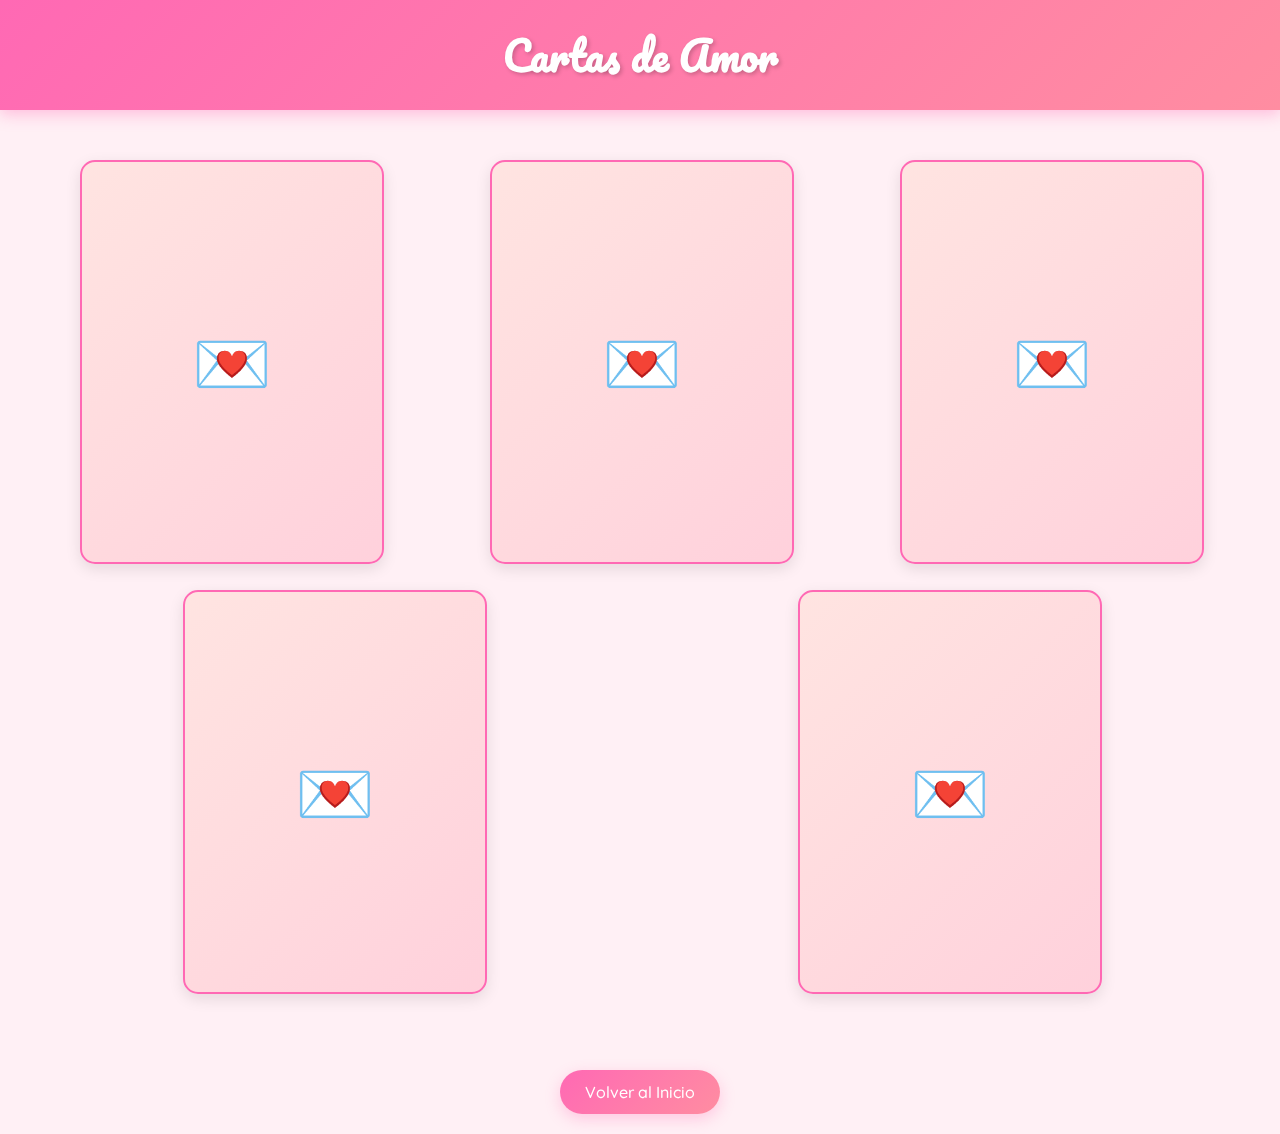
<file: cartas.html>
<!DOCTYPE html>
<html lang="es">
<head>
    <meta charset="UTF-8">
    <meta name="viewport" content="width=device-width, initial-scale=1.0">
    <title>Cartas de Amor</title>
    <link href="https://fonts.googleapis.com/css2?family=Dancing+Script:wght@400;700&family=Quicksand:wght@400;500;700&family=Pacifico&display=swap" rel="stylesheet">
    <link rel="stylesheet" href="https://cdnjs.cloudflare.com/ajax/libs/animate.css/4.1.1/animate.min.css"/>
    <style>
        body {
            font-family: 'Quicksand', sans-serif;
            background-color: #fff0f5;
            margin: 0;
            padding: 0;
            display: flex;
            flex-direction: column;
            align-items: center;
            min-height: 100vh;
        }

        .header {
            background: linear-gradient(135deg, #ff69b4, #ff8da1);
            color: white;
            padding: 20px 0;
            width: 100%;
            text-align: center;
            box-shadow: 0 4px 15px rgba(255, 105, 180, 0.4);
            margin-bottom: 30px;
        }

        .header h1 {
            margin: 0;
            font-family: 'Pacifico', cursive;
            font-size: 2.5rem;
            text-shadow: 2px 2px 4px rgba(0, 0, 0, 0.2);
        }

        .container {
            display: flex;
            flex-wrap: wrap;
            justify-content: center;
            gap: 30px;
            max-width: 1200px;
            padding: 20px;
            margin-bottom: 40px;
        }

        .card {
            width: 300px;
            height: 400px;
            perspective: 1000px;
            margin: 0 auto;
        }

        .card-inner {
            position: relative;
            width: 100%;
            height: 100%;
            transition: transform 0.8s;
            transform-style: preserve-3d;
            cursor: pointer;
        }

        .card.flipped .card-inner {
            transform: rotateY(180deg);
        }

        .card-front, .card-back {
            position: absolute;
            width: 100%;
            height: 100%;
            -webkit-backface-visibility: hidden;
            backface-visibility: hidden;
            border-radius: 15px;
            overflow: hidden;
            box-shadow: 0 5px 15px rgba(0, 0, 0, 0.1);
        }

        .card-front {
            background: linear-gradient(135deg, #ffe4e1, #ffd1dc);
            border: 2px solid #ff69b4;
            display: flex;
            align-items: center;
            justify-content: center;
            font-size: 4em;
        }

        .card-back {
            background: white;
            transform: rotateY(180deg);
            padding: 20px;
            display: flex;
            flex-direction: column;
            justify-content: center;
            border: 2px solid #ff8da1;
            overflow-y: auto;
        }

        .card-title {
            font-family: 'Dancing Script', cursive;
            color: #ff1493;
            font-size: 1.8em;
            text-align: center;
            margin-bottom: 15px;
        }

        .card-content {
            font-family: 'Dancing Script', cursive;
            color: #333;
            font-size: 1.2em;
            line-height: 1.6;
            text-align: left;
            margin-bottom: 15px;
        }

        .signature {
            font-family: 'Dancing Script', cursive;
            color: #ff1493;
            font-size: 1.4em;
            text-align: right;
            margin-top: 15px;
        }

        .back-button {
            display: inline-block;
            margin: 20px 0;
            padding: 12px 25px;
            background: linear-gradient(135deg, #ff69b4, #ff8da1);
            color: white;
            border: none;
            border-radius: 25px;
            font-family: 'Quicksand', sans-serif;
            font-size: 1rem;
            font-weight: 500;
            cursor: pointer;
            box-shadow: 0 5px 15px rgba(255, 105, 180, 0.3);
            transition: all 0.3s ease;
            text-decoration: none;
        }

        .back-button:hover {
            transform: translateY(-3px);
            box-shadow: 0 8px 20px rgba(255, 105, 180, 0.4);
        }

        .heart-burst {
            position: fixed;
            pointer-events: none;
            z-index: 1000;
            font-size: 20px;
            animation: heart-fly 1.5s forwards;
        }

        @keyframes heart-fly {
            0% {
                transform: translate(-50%, -50%) scale(0);
                opacity: 0;
            }
            10% {
                opacity: 1;
                transform: translate(-50%, -50%) scale(1.2);
            }
            100% {
                opacity: 0;
                transform: translate(var(--tx), var(--ty)) scale(0.8) rotate(var(--rot));
            }
        }

        .floating-heart {
            position: fixed;
            color: #ff69b4;
            opacity: 0.2;
            pointer-events: none;
            animation: float-heart 15s linear infinite;
            z-index: -1;
        }

        @keyframes float-heart {
            0% {
                transform: translateY(100vh) rotate(0deg);
                opacity: 0;
            }
            10% {
                opacity: 0.2;
            }
            90% {
                opacity: 0.2;
            }
            100% {
                transform: translateY(-100px) rotate(360deg);
                opacity: 0;
            }
        }

        .floating-hearts-container {
            position: fixed;
            top: 0;
            left: 0;
            width: 100%;
            height: 100%;
            pointer-events: none;
            z-index: -1;
        }

        @media (max-width: 768px) {
            .container {
                flex-direction: column;
                align-items: center;
            }
            
            .card {
                width: 280px;
                height: 380px;
            }
            
            .header h1 {
                font-size: 2rem;
            }
        }
    </style>
</head>
<body>
    <div class="header">
        <h1>Cartas de Amor</h1>
    </div>

    <div class="container">
        <div class="card animate__animated animate__fadeIn">
            <div class="card-inner">
                <div class="card-front">
                    💌
                </div>
                <div class="card-back">
                    <h3 class="card-title">Mi amor precioso</h3>
                    <p class="card-content">Mi amor precioso, cada día que pasa te amo más y más. Eres la luz que ilumina mi vida, la razón de mi sonrisa y el latido de mi corazón. No puedo imaginar un mundo sin ti, sin tu risa, sin tus abrazos, sin tu forma tan especial de hacerme sentir amado. Gracias por ser mi compañera, mi confidente, mi todo. Prometo amarte cada día como si fuera el último, valorar cada momento juntos y construir un futuro lleno de amor y felicidad.</p>
                    <p class="signature">Te amo infinitamente,<br>Tu amor ❤️</p>
                </div>
            </div>
        </div>

        <div class="card animate__animated animate__fadeIn">
            <div class="card-inner">
                <div class="card-front">
                    💌
                </div>
                <div class="card-back">
                    <h3 class="card-title">Mi dulce princesa</h3>
                    <p class="card-content">Mi dulce princesa, no hay palabras suficientes para expresar lo que siento por ti. Eres mi sueño hecho realidad, la persona que siempre esperé encontrar. Tu sonrisa ilumina hasta el día más oscuro, tu voz es la melodía más hermosa, y tu amor es el regalo más precioso que he recibido. Cada momento contigo es un tesoro que guardo en mi corazón. Gracias por elegirme, por amarme y por hacer de cada día una aventura maravillosa a tu lado.</p>
                    <p class="signature">Te amo infinitamente,<br>Tu amor ❤️</p>
                </div>
            </div>
        </div>

        <div class="card animate__animated animate__fadeIn">
            <div class="card-inner">
                <div class="card-front">
                    💌
                </div>
                <div class="card-back">
                    <h3 class="card-title">Mi princesa hermosa</h3>
                    <p class="card-content">Mi princesa hermosa, cada día me sorprendes con tu forma de ser tan especial. Eres la persona más maravillosa que he conocido, con un corazón tan grande y puro que me deja sin palabras. Me encanta cómo te preocupas por los demás, cómo luchas por tus sueños y cómo haces que todo sea mejor con tu presencia. Eres mi motivación para ser mejor persona, mi razón para sonreír y mi compañera de vida. No puedo imaginar un futuro sin ti, porque tú eres mi presente y mi eternidad.</p>
                    <p class="signature">Te amo infinitamente,<br>Tu amor ❤️</p>
                </div>
            </div>
        </div>

        <div class="card animate__animated animate__fadeIn">
            <div class="card-inner">
                <div class="card-front">
                    💌
                </div>
                <div class="card-back">
                    <h3 class="card-title">Mi amor bonito</h3>
                    <p class="card-content">Mi amor bonito, cada momento contigo es un regalo precioso. Me encanta cómo me haces sentir, cómo me cuidas y cómo me demuestras tu amor de mil formas diferentes. Eres mi refugio en los días difíciles, mi alegría en los momentos felices y mi paz en medio del caos. Tu amor me hace más fuerte, más valiente y más feliz. Gracias por compartir tu vida conmigo, por ser mi compañera de aventuras y por hacer que cada día sea especial. No hay nadie como tú en este mundo.</p>
                    <p class="signature">Te amo infinitamente,<br>Tu amor ❤️</p>
                </div>
            </div>
        </div>

        <div class="card animate__animated animate__fadeIn">
            <div class="card-inner">
                <div class="card-front">
                    💌
                </div>
                <div class="card-back">
                    <h3 class="card-title">Mi tesoro precioso</h3>
                    <p class="card-content">Mi tesoro precioso, eres lo mejor que me ha pasado en la vida. Cada día descubro algo nuevo que me hace amarte más. Tu forma de reír, tu manera de ver la vida, tu capacidad de hacer que todo sea mejor... todo en ti es perfecto. Me siento el hombre más afortunado del mundo por tenerte a mi lado. Contigo he aprendido que el amor verdadero no solo existe en los cuentos de hadas, sino que puede ser aún más hermoso en la vida real. Gracias por ser mi compañera, mi amor y mi todo.</p>
                    <p class="signature">Te amo infinitamente,<br>Tu amor ❤️</p>
                </div>
            </div>
        </div>
    </div>

    <a href="index.html" class="back-button">Volver al Inicio</a>

    <script>
        document.querySelectorAll('.card').forEach(card => {
            card.addEventListener('click', () => {
                card.classList.toggle('flipped');
                createHeartBurst(card);
            });
        });

        // Función para crear la explosión de corazones
        function createHeartBurst(card) {
            const heartSymbols = ['❤️', '💕', '💖', '💘', '💗', '💓', '💞'];
            const rect = card.getBoundingClientRect();
            const centerX = rect.left + rect.width / 2;
            const centerY = rect.top + rect.height / 2;
            
            // Crear múltiples corazones que salen disparados en diferentes direcciones
            for (let i = 0; i < 15; i++) {
                const heart = document.createElement('div');
                heart.className = 'heart-burst';
                heart.textContent = heartSymbols[Math.floor(Math.random() * heartSymbols.length)];
                
                // Posicionar el corazón en el centro de la tarjeta
                heart.style.left = `${centerX}px`;
                heart.style.top = `${centerY}px`;
                
                // Calcular dirección aleatoria para cada corazón
                const angle = Math.random() * Math.PI * 2; // ángulo aleatorio en radianes
                const distance = 50 + Math.random() * 150; // distancia aleatoria
                const tx = Math.cos(angle) * distance;
                const ty = Math.sin(angle) * distance;
                const rotation = -180 + Math.random() * 360; // rotación aleatoria
                
                // Establecer las variables CSS personalizadas para la animación
                heart.style.setProperty('--tx', `${tx}px`);
                heart.style.setProperty('--ty', `${ty}px`);
                heart.style.setProperty('--rot', `${rotation}deg`);
                
                document.body.appendChild(heart);
                
                // Eliminar el corazón después de que termine la animación
                setTimeout(() => {
                    heart.remove();
                }, 1500);
            }
        }

        // Crear corazones flotantes en el fondo
        function createFloatingHearts() {
            const heartSymbols = ['❤️', '💕', '💖', '💘', '💗', '💓', '💞'];
            const container = document.createElement('div');
            container.className = 'floating-hearts-container';
            document.body.appendChild(container);
            
            for (let i = 0; i < 10; i++) {
                setTimeout(() => {
                    const heart = document.createElement('div');
                    heart.className = 'floating-heart';
                    heart.textContent = heartSymbols[Math.floor(Math.random() * heartSymbols.length)];
                    heart.style.left = `${Math.random() * 100}vw`;
                    heart.style.animationDuration = `${15 + Math.random() * 10}s`;
                    heart.style.fontSize = `${Math.random() * 20 + 10}px`;
                    heart.style.opacity = `${Math.random() * 0.3 + 0.1}`;
                    
                    container.appendChild(heart);
                    
                    // Eliminar el corazón después de que termine la animación
                    setTimeout(() => {
                        heart.remove();
                    }, 25000);
                }, i * 1000);
            }
            
            // Continuar creando corazones
            setTimeout(createFloatingHearts, 15000);
        }

        // Iniciar los corazones flotantes
        createFloatingHearts();
    </script>
</body>
</html>
</file>
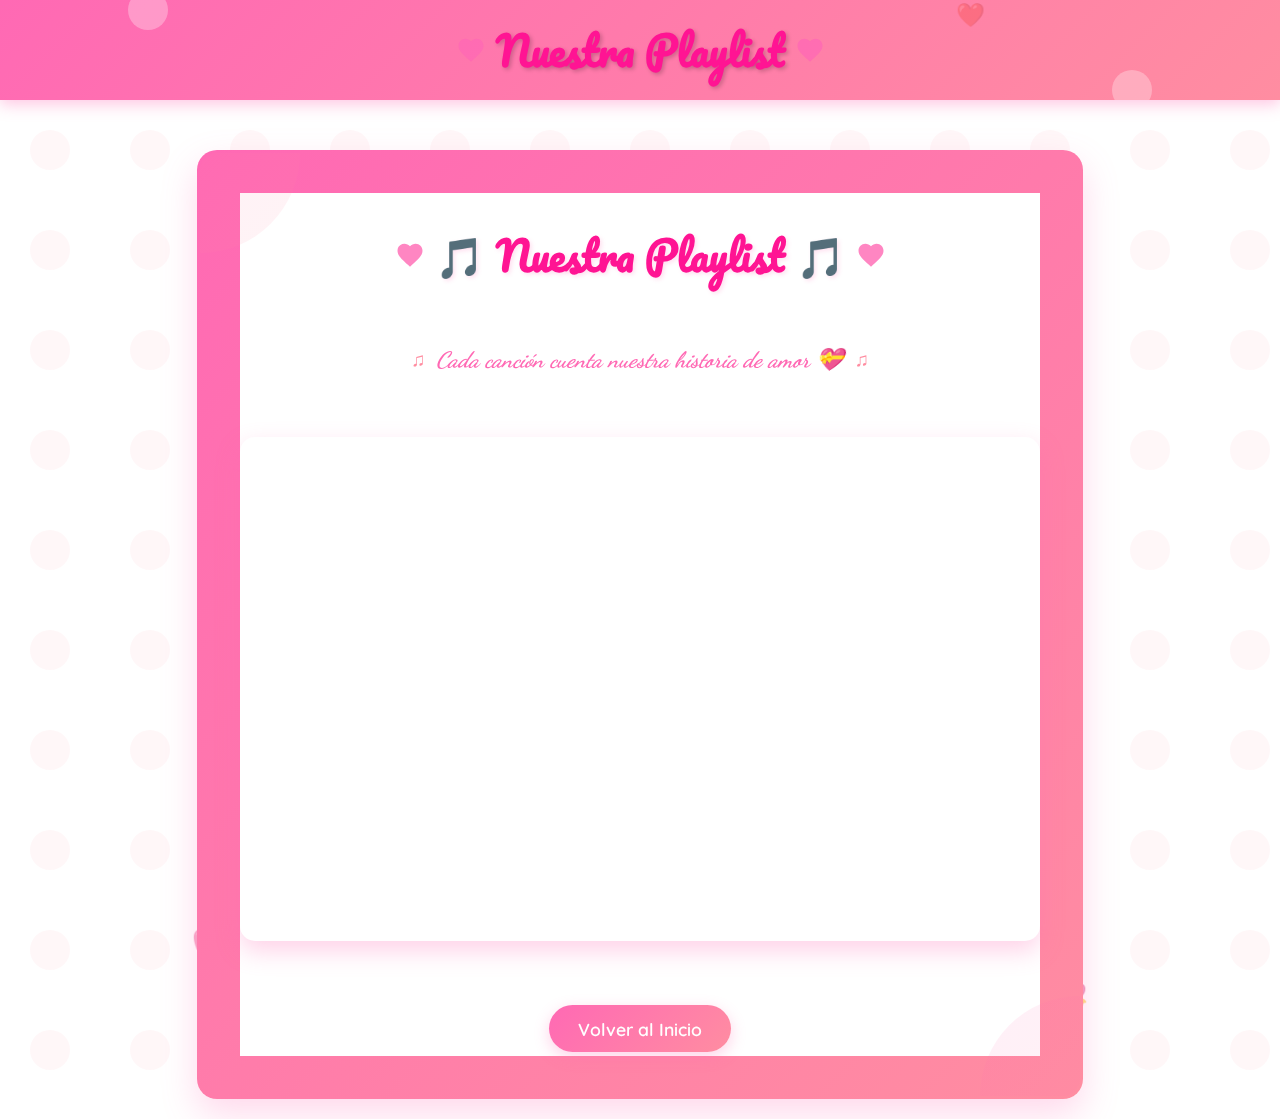
<file: playlist.html>
<!DOCTYPE html>
<html lang="es">
<head>
    <meta charset="UTF-8">
    <meta name="viewport" content="width=device-width, initial-scale=1.0">
    <title>Nuestra Playlist</title>
    <link href="https://fonts.googleapis.com/css2?family=Dancing+Script:wght@400;700&family=Quicksand:wght@400;500;700&family=Pacifico&display=swap" rel="stylesheet">
    <link rel="stylesheet" href="https://cdnjs.cloudflare.com/ajax/libs/animate.css/4.1.1/animate.min.css"/>
    <style>
        body {
            margin: 0;
            padding: 0;
            min-height: 100vh;
            display: flex;
            flex-direction: column;
            align-items: center;
            justify-content: center;
            background: linear-gradient(135deg, #fff0f5, #ffe4e8);
            background-image: url('data:image/svg+xml;utf8,<svg xmlns="http://www.w3.org/2000/svg" width="100" height="100" viewBox="0 0 100 100"><path d="M30,50 a20,20 0 0,1 40,0 a20,20 0 0,1 -40,0 z M50,30 a20,20 0 0,1 0,40 a20,20 0 0,1 0,-40 z" fill="%23ffb6c1" opacity="0.1"/></svg>');
            background-size: 100px 100px;
            font-family: 'Quicksand', sans-serif;
            overflow-x: hidden;
            position: relative;
        }

        .banner {
            background: linear-gradient(135deg, #ff69b4, #ff8da1);
            color: white;
            padding: 15px 0;
            width: 100%;
            text-align: center;
            box-shadow: 0 4px 15px rgba(255, 105, 180, 0.4);
            margin-bottom: 30px;
            position: relative;
            overflow: hidden;
            animation: pulse-banner 2s infinite alternate;
        }

        @keyframes pulse-banner {
            0% { box-shadow: 0 4px 15px rgba(255, 105, 180, 0.4); }
            100% { box-shadow: 0 4px 25px rgba(255, 105, 180, 0.7); }
        }

        .banner h1 {
            margin: 0;
            font-family: 'Pacifico', cursive;
            font-size: 2.5rem;
            text-shadow: 2px 2px 4px rgba(0, 0, 0, 0.2);
            position: relative;
            z-index: 2;
        }

        .banner::before, .banner::after {
            content: '';
            position: absolute;
            width: 40px;
            height: 40px;
            background: rgba(255, 255, 255, 0.3);
            border-radius: 50%;
            z-index: 1;
        }

        .banner::before {
            top: -10px;
            left: 10%;
            animation: float 6s ease-in-out infinite;
        }

        .banner::after {
            bottom: -10px;
            right: 10%;
            animation: float 8s ease-in-out infinite;
        }

        .floating-hearts {
            position: fixed;
            top: 0;
            left: 0;
            width: 100%;
            height: 100%;
            pointer-events: none;
            z-index: 0;
        }

        .heart {
            position: absolute;
            color: #ff69b4;
            font-size: 20px;
            opacity: 0.3;
            animation: float-heart 15s linear infinite;
            z-index: -1;
        }

        @keyframes float-heart {
            0% { 
                transform: translateY(100vh) rotate(0deg); 
                opacity: 0;
            }
            10% { opacity: 0.3; }
            90% { opacity: 0.3; }
            100% { 
                transform: translateY(-100px) rotate(360deg); 
                opacity: 0;
            }
        }

        @keyframes float {
            0%, 100% { transform: translateY(0) rotate(0deg); }
            50% { transform: translateY(-20px) rotate(10deg); }
        }

        .container {
            background: rgba(255, 255, 255, 0.9);
            border-radius: 20px;
            padding: 2.5rem;
            box-shadow: 0 15px 35px rgba(255, 105, 180, 0.25);
            text-align: center;
            z-index: 1;
            margin: 20px;
            max-width: 800px;
            width: 90%;
            position: relative;
            overflow: hidden;
            border: 3px solid transparent;
            background-image: linear-gradient(white, white), 
                              linear-gradient(135deg, #ff69b4, #ff8da1);
            background-origin: border-box;
            background-clip: content-box, border-box;
            animation: container-glow 3s infinite alternate;
        }

        @keyframes container-glow {
            0% { box-shadow: 0 15px 35px rgba(255, 105, 180, 0.25); }
            100% { box-shadow: 0 15px 35px rgba(255, 105, 180, 0.5); }
        }

        .container::before, .container::after {
            content: '';
            position: absolute;
            width: 200px;
            height: 200px;
            background: linear-gradient(135deg, rgba(255, 105, 180, 0.1), rgba(255, 141, 161, 0.1));
            border-radius: 50%;
            z-index: -1;
        }

        .container::before {
            top: -100px;
            left: -100px;
        }

        .container::after {
            bottom: -100px;
            right: -100px;
        }

        h1 {
            color: #ff1493;
            margin-bottom: 1.5rem;
            font-size: 2.5rem;
            text-shadow: 2px 2px 4px rgba(255, 105, 180, 0.2);
            font-family: 'Pacifico', cursive;
            position: relative;
            display: inline-block;
        }

        h1::before, h1::after {
            content: '';
            position: absolute;
            width: 30px;
            height: 30px;
            background-size: contain;
            background-repeat: no-repeat;
            opacity: 0.8;
        }

        h1::before {
            background-image: url('data:image/svg+xml;utf8,<svg xmlns="http://www.w3.org/2000/svg" viewBox="0 0 24 24" fill="%23ff69b4"><path d="M12 21.35l-1.45-1.32C5.4 15.36 2 12.28 2 8.5 2 5.42 4.42 3 7.5 3c1.74 0 3.41.81 4.5 2.09C13.09 3.81 14.76 3 16.5 3 19.58 3 22 5.42 22 8.5c0 3.78-3.4 6.86-8.55 11.54L12 21.35z"/></svg>');
            left: -40px;
            top: 50%;
            transform: translateY(-50%);
            animation: float 5s ease-in-out infinite;
        }

        h1::after {
            background-image: url('data:image/svg+xml;utf8,<svg xmlns="http://www.w3.org/2000/svg" viewBox="0 0 24 24" fill="%23ff69b4"><path d="M12 21.35l-1.45-1.32C5.4 15.36 2 12.28 2 8.5 2 5.42 4.42 3 7.5 3c1.74 0 3.41.81 4.5 2.09C13.09 3.81 14.76 3 16.5 3 19.58 3 22 5.42 22 8.5c0 3.78-3.4 6.86-8.55 11.54L12 21.35z"/></svg>');
            right: -40px;
            top: 50%;
            transform: translateY(-50%);
            animation: float 6s ease-in-out infinite reverse;
        }

        .message {
            color: #ff69b4;
            font-size: 1.4rem;
            margin: 2rem 0;
            font-style: italic;
            font-family: 'Dancing Script', cursive;
            font-weight: 700;
            position: relative;
            display: inline-block;
            padding: 0 20px;
        }

        .message::before, .message::after {
            content: '♫';
            position: absolute;
            top: 50%;
            transform: translateY(-50%);
            color: #ff8da1;
            font-size: 1.2rem;
            animation: bounce 2s ease infinite;
        }

        @keyframes bounce {
            0%, 100% { transform: translateY(-50%); }
            50% { transform: translateY(-70%); }
        }

        .message::before {
            left: -5px;
        }

        .message::after {
            right: -5px;
        }

        .playlist-container {
            margin: 2rem 0;
            border-radius: 15px;
            overflow: hidden;
            box-shadow: 0 10px 25px rgba(255, 105, 180, 0.3);
            position: relative;
            z-index: 1;
            transform: translateZ(0);
            transition: all 0.3s ease;
        }

        .playlist-container:hover {
            transform: translateY(-5px);
            box-shadow: 0 15px 35px rgba(255, 105, 180, 0.4);
        }

        .back-button {
            display: inline-block;
            margin-top: 2rem;
            padding: 0.8rem 1.8rem;
            background: linear-gradient(135deg, #ff69b4, #ff8da1);
            color: white;
            text-decoration: none;
            border-radius: 25px;
            transition: all 0.3s ease;
            font-family: 'Quicksand', sans-serif;
            font-weight: 600;
            font-size: 1.1rem;
            position: relative;
            overflow: hidden;
            z-index: 1;
            box-shadow: 0 5px 15px rgba(255, 105, 180, 0.3);
        }

        .back-button::before {
            content: '';
            position: absolute;
            top: 0;
            left: 0;
            width: 100%;
            height: 100%;
            background: linear-gradient(135deg, #ff1493, #ff69b4);
            opacity: 0;
            z-index: -1;
            transition: opacity 0.3s ease;
        }

        .back-button:hover {
            transform: translateY(-3px);
            box-shadow: 0 8px 20px rgba(255, 105, 180, 0.4);
        }

        .back-button:hover::before {
            opacity: 1;
        }

        .back-button:active {
            transform: translateY(-1px);
        }

        .decoration {
            position: absolute;
            font-size: 1.5rem;
            opacity: 0.5;
            z-index: 0;
            animation: float 8s ease-in-out infinite;
        }

        .decoration:nth-child(1) {
            top: 10%;
            left: 10%;
        }

        .decoration:nth-child(2) {
            top: 20%;
            right: 10%;
            animation-delay: 1s;
        }

        .decoration:nth-child(3) {
            bottom: 15%;
            left: 15%;
            animation-delay: 2s;
        }

        .decoration:nth-child(4) {
            bottom: 10%;
            right: 15%;
            animation-delay: 3s;
        }

        @media (max-width: 768px) {
            .banner h1 {
                font-size: 2rem;
            }
            
            h1 {
                font-size: 2rem;
            }
            
            .message {
                font-size: 1.2rem;
            }
            
            .container {
                padding: 1.5rem;
            }
            
            h1::before, h1::after {
                width: 20px;
                height: 20px;
            }
            
            h1::before {
                left: -30px;
            }
            
            h1::after {
                right: -30px;
            }
        }
    </style>
</head>
<body>
    <div class="banner animate__animated animate__fadeIn">
        <h1>Nuestra Playlist</h1>
    </div>
    
    <div class="floating-hearts" id="heartsContainer"></div>
    
    <div class="decoration">💕</div>
    <div class="decoration">💘</div>
    <div class="decoration">💖</div>
    <div class="decoration">💗</div>
    
    <div class="container animate__animated animate__fadeIn animate__delay-1s">
        <h1>🎵 Nuestra Playlist 🎵</h1>
        
        <div class="message animate__animated animate__fadeIn animate__delay-2s">Cada canción cuenta nuestra historia de amor 💝</div>

        <div class="playlist-container animate__animated animate__fadeIn animate__delay-3s">
            <!-- Reemplaza PLAYLIST_ID con el ID de tu playlist de Spotify -->
            <iframe style="border-radius:12px" src="https://open.spotify.com/embed/playlist/4v5OsNSF9vygLMDgCz7QAi?utm_source=generator" 
                    width="100%" 
                    height="500" 
                    frameBorder="0" 
                    allowfullscreen="" 
                    allow="autoplay; clipboard-write; encrypted-media; fullscreen; picture-in-picture" 
                    loading="lazy">
            </iframe>
        </div>
        
        <a href="index.html" class="back-button animate__animated animate__fadeIn animate__delay-4s">Volver al Inicio</a>
    </div>

    <script>
        document.addEventListener('DOMContentLoaded', function() {
            createFloatingHearts();
        });
        
        function createFloatingHearts() {
            const symbols = ['❤️', '💕', '💖', '💘', '💗', '💓', '💞'];
            const container = document.getElementById('heartsContainer');
            const heartsCount = 20;
            
            for (let i = 0; i < heartsCount; i++) {
                setTimeout(() => {
                    const heart = document.createElement('div');
                    heart.className = 'heart';
                    heart.textContent = symbols[Math.floor(Math.random() * symbols.length)];
                    heart.style.left = Math.random() * 100 + 'vw';
                    heart.style.fontSize = (Math.random() * 15 + 10) + 'px';
                    heart.style.animationDuration = (Math.random() * 10 + 10) + 's';
                    heart.style.opacity = Math.random() * 0.3 + 0.1;
                    
                    container.appendChild(heart);
                    
                    // Eliminar el corazón después de que termine la animación
                    setTimeout(() => {
                        heart.remove();
                    }, 15000);
                }, i * 800);
            }
            
            // Continuar creando corazones
            setTimeout(createFloatingHearts, 15000);
        }
    </script>
</body>
</html>
</file>
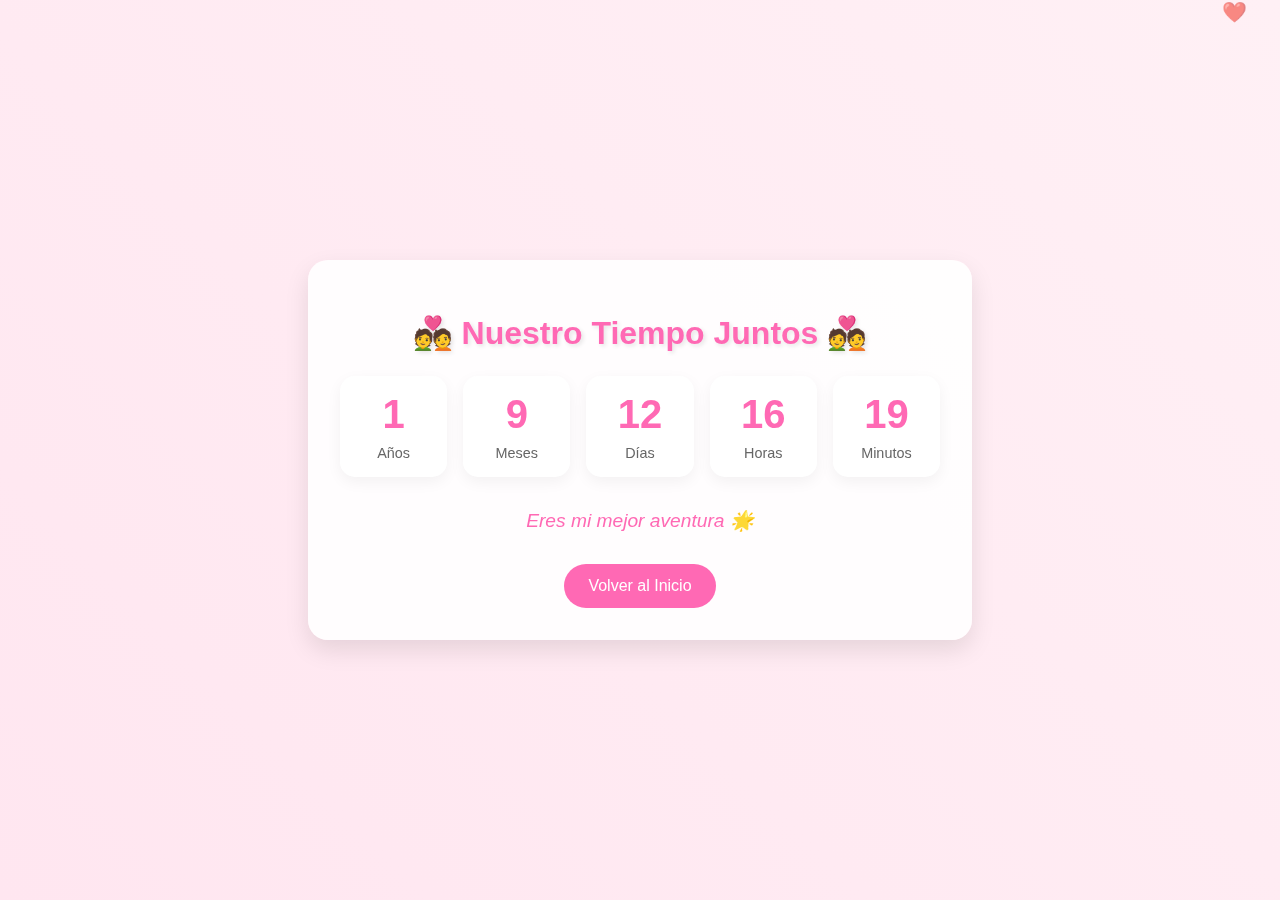
<file: time.html>
<!DOCTYPE html>
<html lang="es">
<head>
    <meta charset="UTF-8">
    <meta name="viewport" content="width=device-width, initial-scale=1.0">
    <title>Nuestro Tiempo Juntos</title>
    <style>
        body {
            margin: 0;
            padding: 0;
            min-height: 100vh;
            display: flex;
            flex-direction: column;
            align-items: center;
            justify-content: center;
            background: linear-gradient(45deg, #ffe6f0, #fff0f5);
            font-family: 'Arial', sans-serif;
            overflow: hidden;
            position: relative;
        }

        .floating-hearts {
            position: fixed;
            width: 100%;
            height: 100%;
            pointer-events: none;
            z-index: 0;
        }

        .heart {
            position: absolute;
            font-size: 20px;
            animation: float 6s ease-in infinite;
            opacity: 0.6;
        }

        @keyframes float {
            0% {
                transform: translateY(100vh) scale(0);
                opacity: 0;
            }
            50% {
                opacity: 0.8;
            }
            100% {
                transform: translateY(-100vh) scale(1);
                opacity: 0;
            }
        }

        .container {
            background: rgba(255, 255, 255, 0.9);
            border-radius: 20px;
            padding: 2rem;
            box-shadow: 0 10px 25px rgba(0, 0, 0, 0.1);
            text-align: center;
            z-index: 1;
            margin: 20px;
            max-width: 600px;
            width: 90%;
        }

        h1 {
            color: #ff69b4;
            margin-bottom: 1.5rem;
            font-size: 2rem;
            text-shadow: 2px 2px 4px rgba(0, 0, 0, 0.1);
        }

        .timer {
            display: grid;
            grid-template-columns: repeat(auto-fit, minmax(100px, 1fr));
            gap: 1rem;
            margin-bottom: 2rem;
        }

        .time-unit {
            background: #fff;
            padding: 1rem;
            border-radius: 15px;
            box-shadow: 0 5px 15px rgba(0, 0, 0, 0.05);
        }

        .number {
            font-size: 2.5rem;
            font-weight: bold;
            color: #ff69b4;
            margin-bottom: 0.5rem;
        }

        .label {
            color: #666;
            font-size: 0.9rem;
        }

        .message {
            color: #ff69b4;
            font-size: 1.2rem;
            margin-top: 2rem;
            font-style: italic;
        }

        .back-button {
            display: inline-block;
            margin-top: 2rem;
            padding: 0.8rem 1.5rem;
            background-color: #ff69b4;
            color: white;
            text-decoration: none;
            border-radius: 25px;
            transition: transform 0.3s, background-color 0.3s;
        }

        .back-button:hover {
            transform: scale(1.05);
            background-color: #ff1493;
        }
    </style>
</head>
<body>
    <div class="floating-hearts" id="heartsContainer"></div>
    
    <div class="container">
        <h1>💑 Nuestro Tiempo Juntos 💑</h1>
        
        <div class="timer">
            <div class="time-unit">
                <div class="number" id="years">0</div>
                <div class="label">Años</div>
            </div>
            <div class="time-unit">
                <div class="number" id="months">0</div>
                <div class="label">Meses</div>
            </div>
            <div class="time-unit">
                <div class="number" id="days">0</div>
                <div class="label">Días</div>
            </div>
            <div class="time-unit">
                <div class="number" id="hours">0</div>
                <div class="label">Horas</div>
            </div>
            <div class="time-unit">
                <div class="number" id="minutes">0</div>
                <div class="label">Minutos</div>
            </div>
        </div>

        <div class="message" id="message"></div>
        
        <a href="index.html" class="back-button">Volver al Inicio</a>
    </div>

    <script>
        // Fecha de inicio de la relación (ajusta esta fecha)
        const startDate = new Date('2024-10-20T00:00:00');

        function createHeart() {
            const heart = document.createElement('div');
            heart.className = 'heart';
            heart.innerHTML = '❤️';
            heart.style.left = Math.random() * 100 + 'vw';
            heart.style.animationDuration = (Math.random() * 3 + 3) + 's';
            document.getElementById('heartsContainer').appendChild(heart);

            heart.addEventListener('animationend', () => {
                heart.remove();
            });
        }

        function updateTimer() {
            const now = new Date();
            const diff = now - startDate;

            const years = Math.floor(diff / (1000 * 60 * 60 * 24 * 365));
            const months = Math.floor((diff % (1000 * 60 * 60 * 24 * 365)) / (1000 * 60 * 60 * 24 * 30));
            const days = Math.floor((diff % (1000 * 60 * 60 * 24 * 30)) / (1000 * 60 * 60 * 24));
            const hours = Math.floor((diff % (1000 * 60 * 60 * 24)) / (1000 * 60 * 60));
            const minutes = Math.floor((diff % (1000 * 60 * 60)) / (1000 * 60));

            document.getElementById('years').textContent = years;
            document.getElementById('months').textContent = months;
            document.getElementById('days').textContent = days;
            document.getElementById('hours').textContent = hours;
            document.getElementById('minutes').textContent = minutes;

            const messages = [
                "Cada segundo contigo es un tesoro 💝",
                "Nuestro amor crece más cada día 💖",
                "Juntos escribimos nuestra historia de amor 📖",
                "Eres mi mejor aventura 🌟",
                "Contigo, el tiempo vuela 🕊️"
            ];

            const messageIndex = Math.floor((now.getTime() / 10000) % messages.length);
            document.getElementById('message').textContent = messages[messageIndex];
        }

        // Crear corazones cada 2 segundos
        setInterval(createHeart, 2000);

        // Actualizar el contador cada segundo
        setInterval(updateTimer, 1000);

        // Inicializar
        updateTimer();
        createHeart();
    </script>
</body>
</html>
</file>
